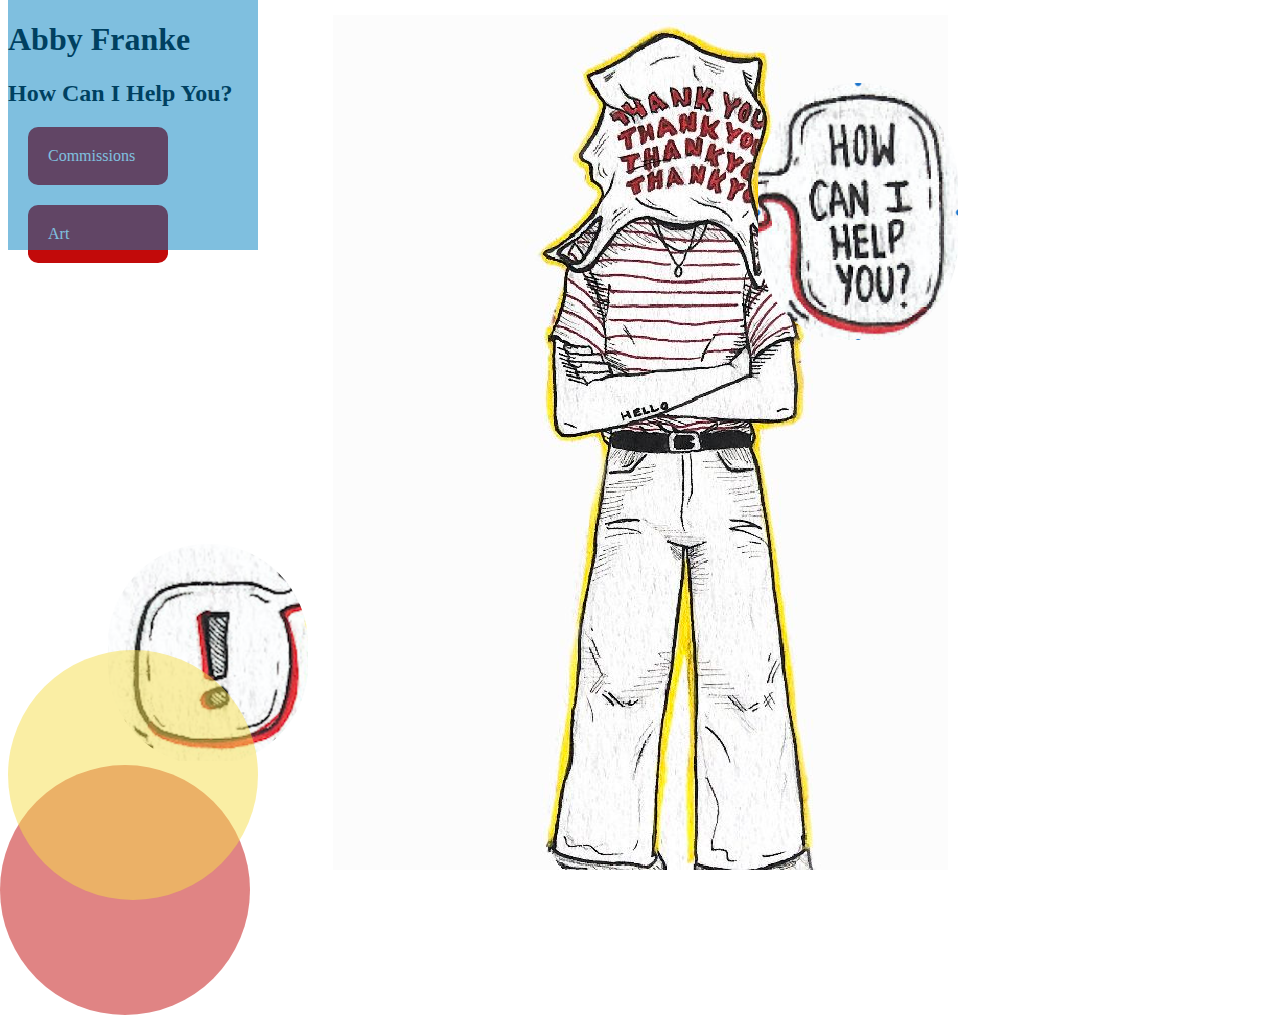
<file: Animation3.html>
<!doctype html>
<html>
<head>
	<meta charset="UTF-8">
	<title> Afranke_art </title>
	<link href="Animation3.css" rel="stylesheet" type="text/css">
</head>

<body>
	<h1> Abby Franke </h1>
	<h2> How Can I Help You? </h2>
<div id="nav">
<nav>
	<ul>
		<li><a href="https://www.instagram.com/afranke_art"> Commissions </a> </li>
		<li><a href="https://vsco.co/aq-f"> Art </a> </li>
	</ul>
</nav>
</div>

<div id= "slide1"> <a href="https://www.instagram.com/afranke_art/?hl=en"> <img src="help.png" alt="commissions"></a> </div>

<div id = "slide2"> <a href="https://vsco.co/aq-f/gallery"> <img src="oh.png" alt="vsco link"> </a> </div>

<div class="animation1"></div>
<div class="animation2"></div>
<div class="animation3"></div>

</body>
</html>
</file>
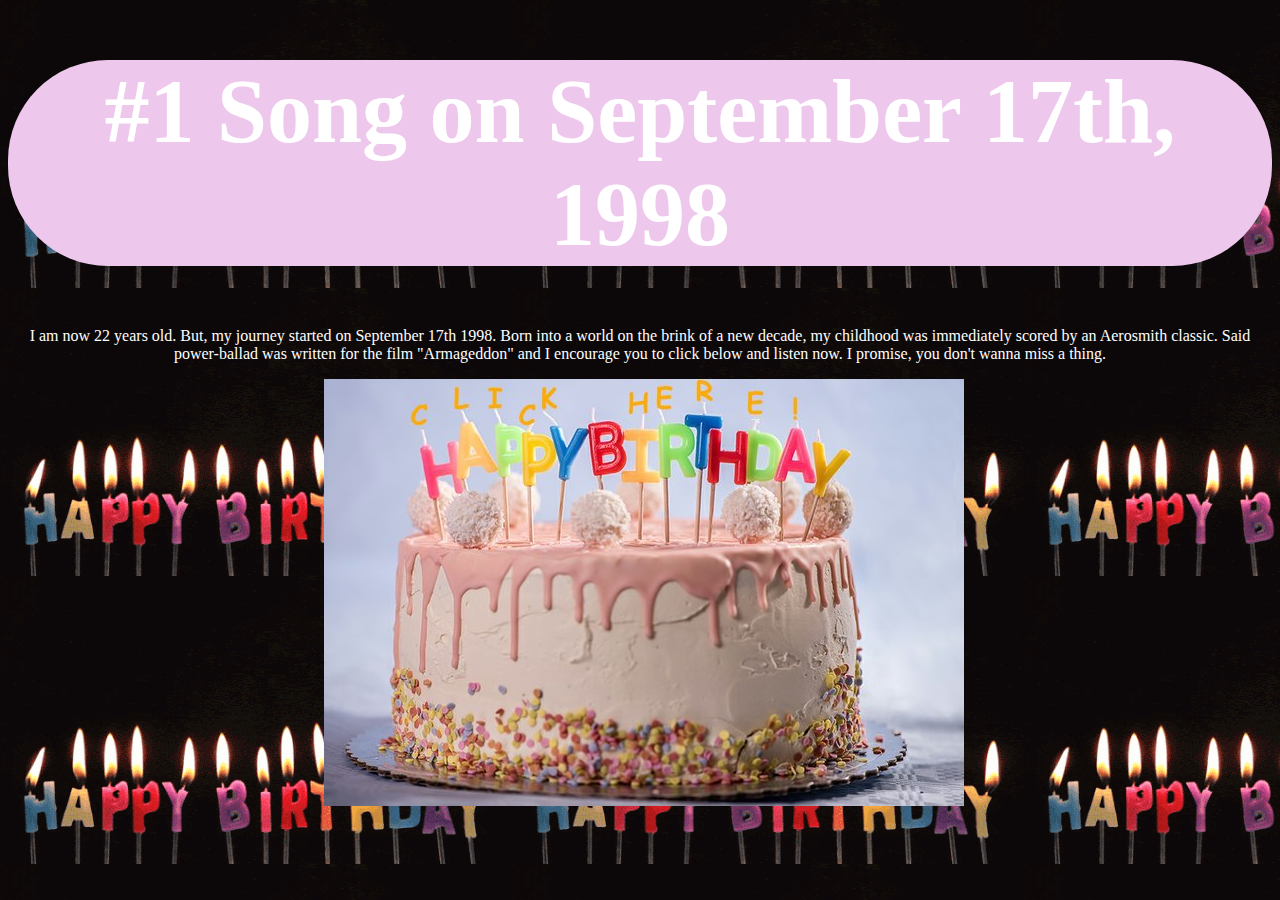
<file: birthday.html>
<!doctype html>
<html lang="en">
<head>
	<meta charset="UTF-8">
	<title> happy birthday to me? </title>
	<link href="birthday.css" rel="stylesheet" type="text/css">

</head>


<body>

	<header>
		<h1 class = "textshadowbox" > #1 Song on September 17th, 1998 </h1>
	</header>

<main>

<p> I am now 22 years old. But, my journey started on September 17th 1998. Born into a world on the brink of a new decade,
	my childhood was immediately scored by an Aerosmith classic. Said power-ballad was written for the film "Armageddon" and I encourage you to click below and listen
	now. I promise, you don't wanna miss a thing. </p>


		<li><a href="http://emilyfranke.github.io/CTK303/birthday2.html"><img src= "birthday.jpg" alt= "cake"</a></li>
</main>

</body>
</html>
</file>
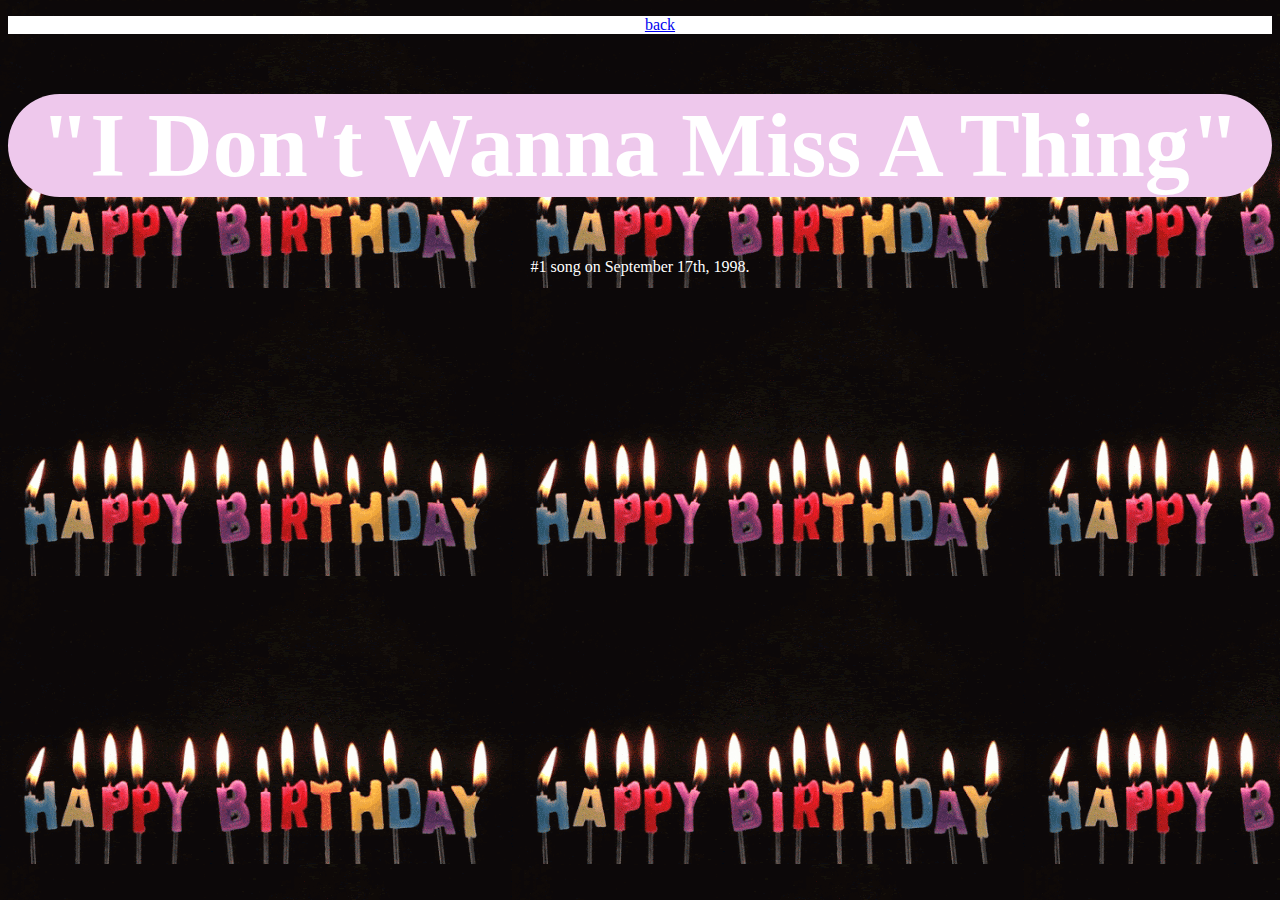
<file: birthday2.html>
<!doctype html>
<html lang="en">
<head>
	<meta charset="UTF-8">
	<title> 22 </title>
	<link href="birthday.css" rel="stylesheet" type="text/css">
</head>


<body>

		<nav>
			<ul>
				<li><a href="http://emilyfranke.github.io/CTK303/birthday.html">back</a></li>
			</ul>
		</nav>

	<header>
		<h1 class = "textshadowbox" > "I Don't Wanna Miss A Thing" </h1>
	</header>

<main>
	<p> #1 song on September 17th, 1998. </p>
<iframe width="560" height="315" src="https://www.youtube.com/embed/JkK8g6FMEXE" frameborder="0" allow="accelerometer; autoplay; clipboard-write; encrypted-media; gyroscope; picture-in-picture" allowfullscreen></iframe>
</main>

</body>
</html>
</file>
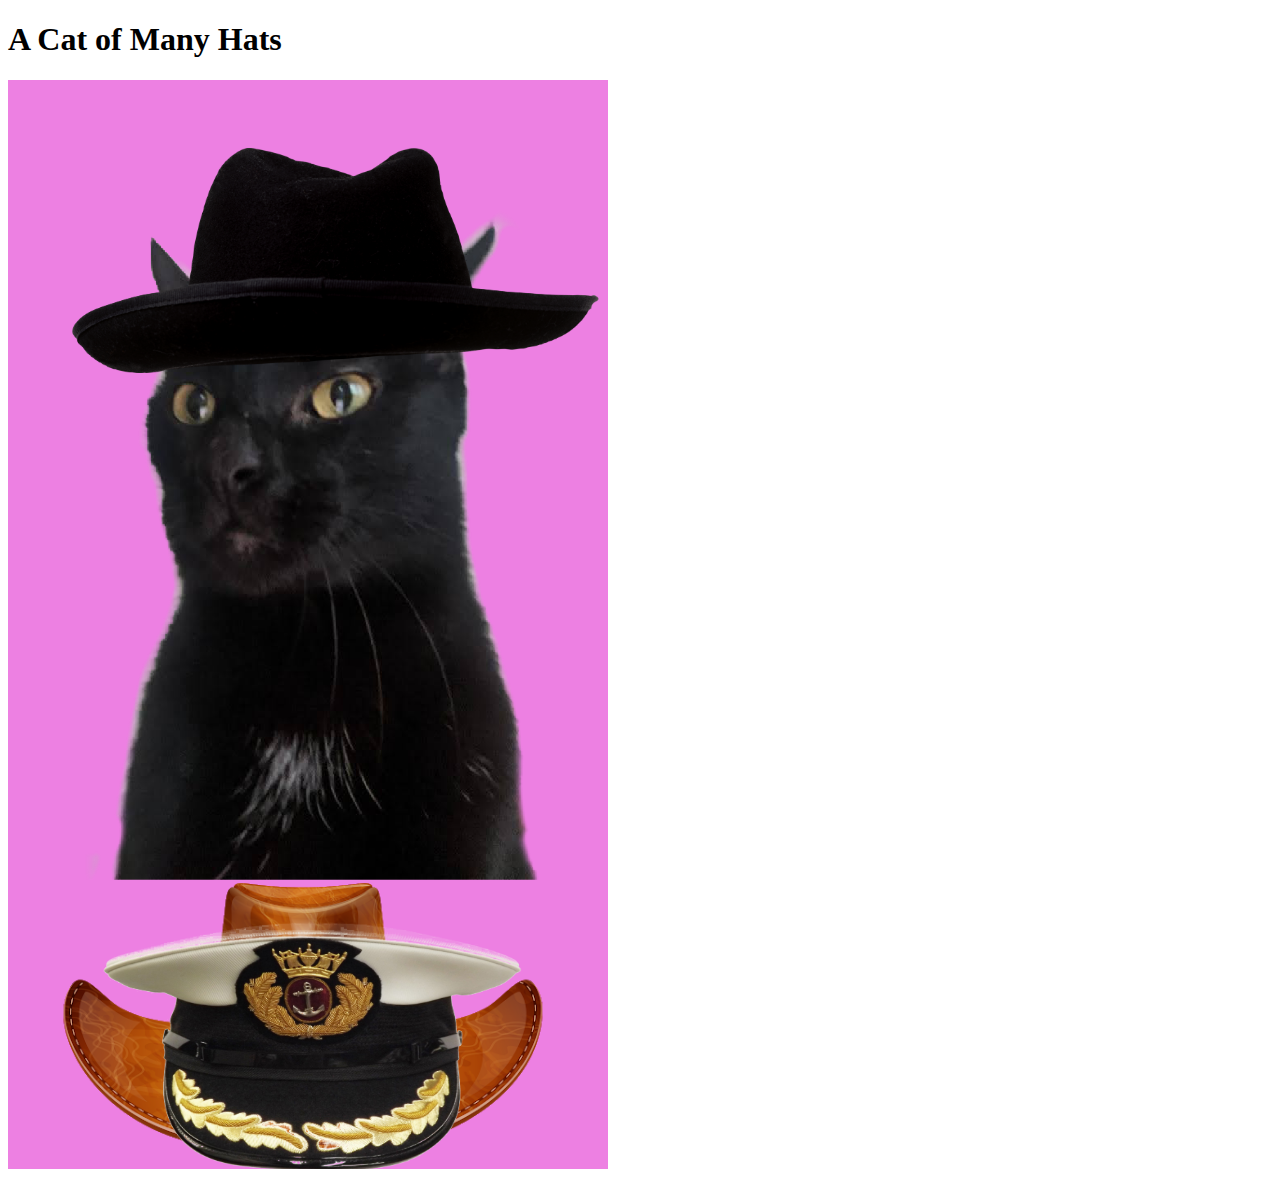
<file: bobbin.html>
<!DOCTYPE html>
<html lang="eng" dir="ltr">
<head>
  <meta charset ="utf-8">
  <link rel="stylesheet" href="bobbin.css">
  </head>

  <h1> A Cat of Many Hats </h1>
  <body>

    <svg id="bobbin" xmlns="http://www.w3.org/2000/svg" xmlns:xlink="http://www.w3.org/1999/xlink" viewBox="0 0 205.27 372.75">
      <g id="cat">
        <image width="1080" height="1440" transform="translate(0 0) scale(0.19 0.19)" xlink:href="bob.PNG"/>
      </g>
      <g id="black">
        <image width="3000" height="1283" transform="translate(22.01 23.26) scale(0.06 0.06)" xlink:href="black.png"/>
      </g>
      <g id="cowboy">
        <image width="512" height="293" transform="translate(18.99 274.76) scale(0.32 0.32)" xlink:href="cowboy.png"/>
      </g>
      <g id="captain">
        <image width="2362" height="1575" transform="translate(22.01 283.17) scale(0.07 0.06)" xlink:href="captain.png"/>
      </g>
    </svg>


</body>
</html>
</file>
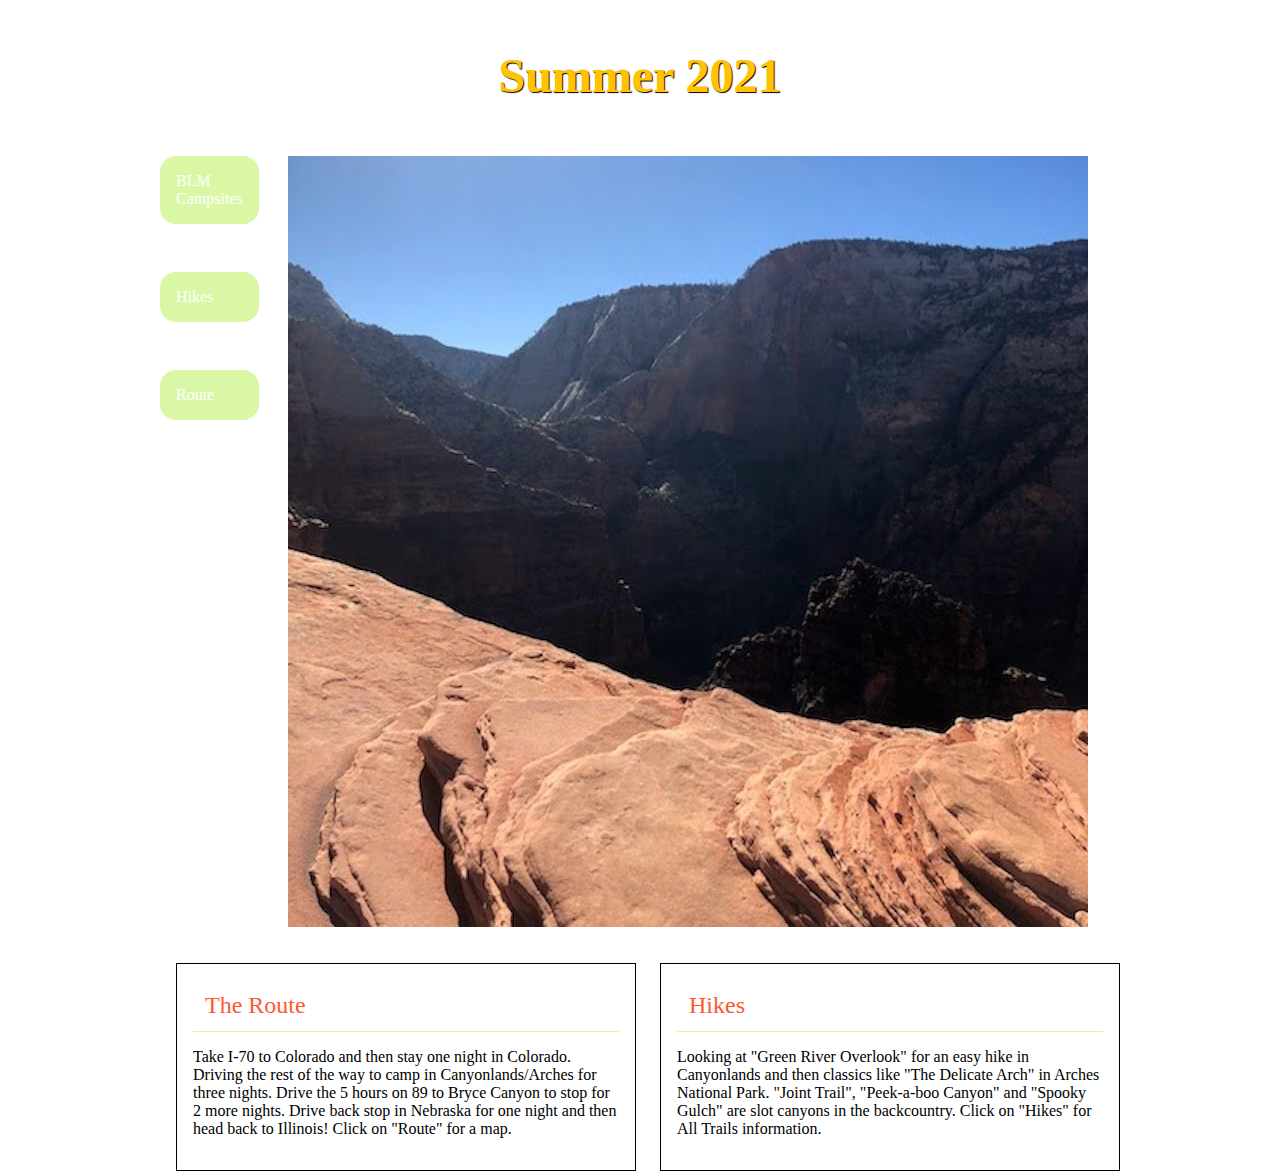
<file: responsive.html>
<!DOCTYPE HTML>
<html>
<head>
  <meta http-equiv="Content-Type" content="text/html; charset=UTF-8">
  <title> The Trip </title>
  <meta name="viewport" content="width=device-width, initial-scale=1">
  <link href='http://fonts.googleapis.com/css?family=Graduate' rel='stylesheet' type='text/css'>
  <link href="responsive.css" rel="stylesheet" type="text/css">
</head>

<body>
  <h1> Summer 2021 </h1>
<div class="utah">

<img src="utah.jpg" alt="utah!">

</div>

  <nav>
    <a href="https://www.discovermoab.com/blm-campgrounds/?utm_source=UtahDotCom&utm_medium=link"> BLM Campsites</a>
    <a href="https://www.alltrails.com/lists/2021-grad-trip">Hikes</a>
    <a href="https://www.google.com/maps/place/Bryce+Canyon+National+Park/@37.5735687,-112.3187419,11z/data=!3m1!4b1!4m5!3m4!1s0x87356bc602c3eb2d:0x6be9d8fbbeac6d06!8m2!3d37.5930377!4d-112.1870895">Route</a>
  </nav>

  <main>

    <div class="across">
<div class="up">
      <h2>The Route</h2>

      <p> Take I-70 to Colorado and then stay one night in Colorado. Driving the rest of the way to camp in Canyonlands/Arches for three nights.
        Drive the 5 hours on 89 to Bryce Canyon to stop for 2 more nights. Drive back stop in Nebraska for one night and then head back to Illinois! Click on "Route" for a map. </p>
      </div>
    <div class ="up">
      <h2> Hikes </h2>

      <p> Looking at "Green River Overlook" for an easy hike in Canyonlands and then classics like "The Delicate Arch" in Arches National Park.
         "Joint Trail", "Peek-a-boo Canyon" and "Spooky Gulch" are slot canyons in the backcountry. Click on "Hikes" for All Trails information.  </p>
    </div>

    </div>
  </main>

</body>
</html>
</file>
<file: Animation3.css>
body {
  background-image: url("thankyou.JPG");
  background-repeat: no-repeat;
  background-size: auto;
  background-position: center;
  width: 615px;
  height: 855px;
}

li{
  display: inline;
}

nav ul {
  margin: 0;
  padding: 0;
  list-style: none;
}

nav a {
  display: block;
  padding: 20px;
  margin: 20px;
  background-color: #c20a0a;
  border-radius: 10px;
  width: 100px;
  color: white;
  text-decoration: none;
    transition: background-color 0.5s, color 2.0s;
}

nav a:hover {
  background-color: #f5de49;
  color: white;
  text-decoration: none;
}

#slide1 {
  margin-left: 750px;
  margin-top: -200px;
  border-radius: 100px;
}

#slide1 {
  width: 200px;
  overflow: hidden;
}

#slide1 img {
  width: 200px;
  transition: all .25s;
}

#slide1:hover img {
  transform: scale(1.2);
}


#slide2 {
  margin-left: 100px;
  margin-top: 200px;
  border-radius: 100px;
}

#slide2 {
  width: 200px;
  overflow: hidden;
}

#slide2 img {
  width: 200px;
  transition: all .25s;
}

#slide2:hover img {
  transform: scale(1.5);
}


.animation1 {
  position: absolute;
  left: 0;
  width: 250px;
  height: 250px;
  border-radius:200px;
  opacity: .5;
  background-color: #c20a0a;
  animation: animation1 8s linear infinite;
}

@keyframes animation1 {
  0%   { opacity: .0; left:0; }
  50%  { opacity: .5; }
  100% { opacity: .5; left: 1000px; }
}

.animation2 {
  position: absolute;
  bottom: 0;
  width: 250px;
  height: 250px;
  border-radius:200px;
  opacity: .5;
  background-color: #f5de49;
  animation: animation1 13s linear infinite;
}

@keyframes animation2 {
  0%   { opacity: .0; left:0; }
  50%  { opacity: .5; }
  100% { opacity: .5; left: 1000px; }
}

.animation3 {
  position: absolute;
  top: 0;
  width: 250px;
  height: 250px;
  opacity: .5;
  background-color: #007fbf;
  animation: animation1 20s linear infinite;
}

@keyframes animation3 {
  0%   { opacity: .0; top:0; }
  50%  { opacity: .5; }
  100% { opacity: .0; top: 1000px; }
}
</file>
<file: birthday.css>
body {
  background-color: #000000;
  color: white;
  background-image: url("candle.gif");
  text
}

header {
  font-family: 'Reenie Beanie', cursive;
  color: white;
  font-size: 45px;
  text-align: center;
}

.textshadowbox {
  background-color: #EEC8EC;
  border-radius: 100px;
}

nav {
text-align: center;
color: black;
background-color: white;
display: block;
text-decoration: none;
decoration: none;
}

li{
    display: inline-grid;
    text-align: center;
    text-decoration: none;
    color: white;
    text-decoration: none;
    decoration: none;
}


main li{
  text-align: center;
  display: block;
   margin-left: auto;
   margin-right: auto;
   width: 50%;
}


main{
  text-align: center;
}
</file>
<file: bobbin.css>
#bobbin {
  width: 600px;
  background-color: #ed80e2;
}

#black{
  animation: blackhat 20s;
}

@keyframes blackhat {
  0%   { transform: translate(0, 0px);}
  10% { transform: translate(0, -200px);}
  100% { transform: translate(0, 0px);}
}


#cowboy{
  animation: cowboyhat 10s;
}

@keyframes cowboyhat {
  0%   { transform: translate(0, 0px);}
  15% { transform: translate(0, -275px);}
  100% { transform: translate(0, 0px);}
}

#captain {
  animation: captainhat 12s;
}

@keyframes captainhat {
  0%   { transform: translate(0, 0px);}
  70% { transform: translate(0, -275px);}
  100% { transform: translate(0, 0px);}
}
</file>
<file: responsive.css>
body {
	font-family: Arial
	padding: 1em;
  margin: 1em;
text-align: left;
}


h1 {
	color: #FFC300;
	text-shadow: black 1px 1px 1px;
	font-size: 3em;
	margin: 1em;
	padding: 0;
  text-align: center;
}

.utah {
  width: 100%;
  margin-bottom: 2em;
  text-align: center;
}

nav {
display: inline-grid;
grid-template-columns: 1fr 1fr 1fr;
grid-column-gap: 2em;
grid-row-gap: 3em;
margin-bottom: 2em;
}

nav a {
	color: white;
	text-decoration: none;
	background-color: #DAF7A6;
	border-radius: 1em;
	padding: 1em;
}

h2 {
	color: #FF5733;
	font-weight: normal;
	margin: 0;
	padding: .50em;
	border-bottom: 1px solid #DAF7A6;
}

.across {
  display: flex;
  padding-left: 1em;
  column-gap: 1.5em;
}

.up {
  flex: 50%;
  border: 1px solid black;
  padding: 1em;
}


@media all and (min-width: 30em){
  h1 { color: #FF5733; }
  nav { grid-template-columns: 1fr 1fr 1fr 1fr, color: #FF5733;, background-color: #DAF7A6;}
}

@media all and (min-width: 50em){
  h1 { color: #FFC300; padding-bottom: .1em; }
  .utah { width: 90%; float: right; }
  nav { width: 10%; grid-template-columns: 1fr; }
  nav a { margin-right: 1em; }
  main { clear: both; grid-template-columns: repeat(3,1fr); grid-column-gap: 2em; }
  body { max-width: 960px; margin: 0em auto; padding: 0 0 0 0; }

}
</file>
